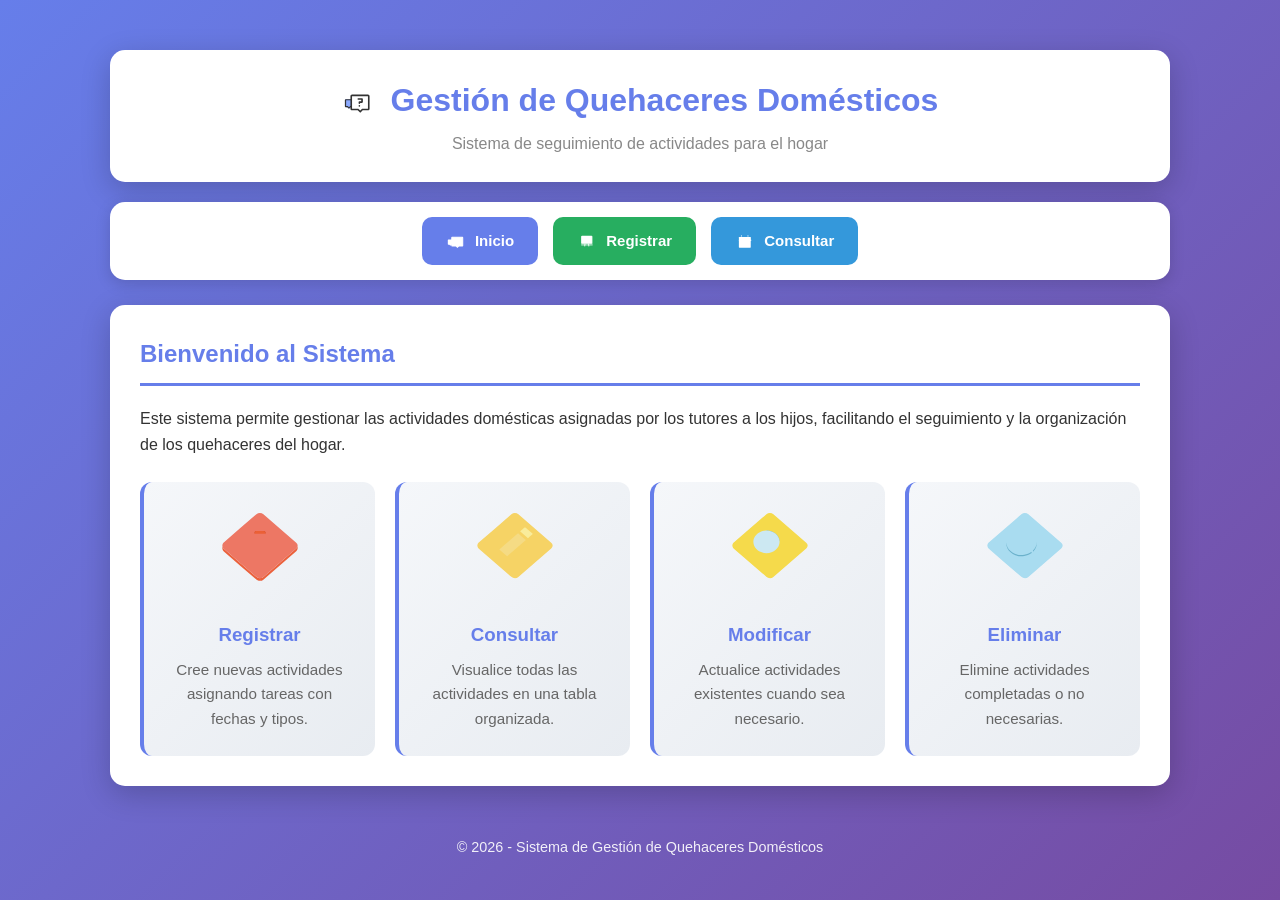
<file: public_html/index.html>
<!DOCTYPE html>
<html lang="es">
<head>
    <meta charset="UTF-8">
    <meta name="viewport" content="width=device-width, initial-scale=1.0">
    <title>Inicio - Gestión de Quehaceres Domésticos</title>
    <link rel="stylesheet" href="css/estilos.css">
</head>
<body>
    <div class="container">
        <header>
            <h1>
                <svg width="32" height="32" viewBox="0 0 1024 1024" style="vertical-align:middle;margin-right:8px;" xmlns="http://www.w3.org/2000/svg">
                    <path d="M118.9 388.7h328.6c14.3 0 25.9 11.6 25.9 25.9v208.7c0 14.3-11.6 25.9-25.9 25.9H275.6l-52.1 50.1-54.1-50.1h-50.5c-14.3 0-25.9-11.6-25.9-25.9V414.6c0-14.3 11.6-25.9 25.9-25.9z" fill="#8CAAFF"/>
                    <path d="M223.5 699.2l-54.1-50.1h-50.5c-14.3 0-25.9-11.6-25.9-25.9V414.6c0-14.3 11.6-25.9 25.9-25.9h328.7c14.3 0 25.9 11.6 25.9 25.9v208.7c0 14.3-11.6 25.9-25.9 25.9H275.7l-52.2 50z m-91.7-88.9h52.8l38.4 35.5 37-35.5h174.6V427.5H131.8v182.8z" fill="#333333"/>
                    <path d="M321.6 267.9h508.9c14.3 0 25.9 11.6 25.9 25.9v399c0 14.3-11.6 25.9-25.9 25.9h-177L584 785.5l-72.2-66.8H321.5c-14.3 0-25.9-11.6-25.9-25.9v-399c0.1-14.3 11.7-25.9 26-25.9z" fill="#FFFFFF"/>
                    <path d="M584.4 821.1l-82.6-76.5H321.6c-28.5 0-51.8-23.2-51.8-51.8v-399c0-28.5 23.2-51.8 51.8-51.8h508.9c28.5 0 51.8 23.2 51.8 51.8v399c0 28.5-23.2 51.8-51.8 51.8H663.9l-79.5 76.5zM321.6 293.8v399H522l61.7 57.1 59.4-57.1h187.4v-399H321.6z" fill="#333333"/>
                    <path d="M642.2 509.5H582l-0.2 10.9c-0.3 14.1-11.8 25.4-25.9 25.4h-0.1c-13.8 0-25-11.2-25-25v-0.5l0.7-37.1c0.3-13.8 11.3-24.9 24.9-25.4 0.8-0.1 1.6-0.1 2.4-0.1h57.3v-47.4H520c-14.3 0-25.9-11.6-25.9-25.9s11.6-25.9 25.9-25.9H642c14.3 0 25.9 11.6 25.9 25.9v99.2c0 14.2-11.5 25.7-25.7 25.9z m-112.3 96.1V603c0-14.3 11.6-25.9 25.9-25.9s25.9 11.6 25.9 25.9v2.6c0 14.3-11.6 25.9-25.9 25.9s-25.9-11.6-25.9-25.9z" fill="#333333"/>
                </svg>
                Gestión de Quehaceres Domésticos
            </h1>
            <p>Sistema de seguimiento de actividades para el hogar</p>
        </header>

        <nav class="navbar">
            <a href="index.html" class="nav-home">
                <svg width="20" height="20" viewBox="0 0 1024 1024" style="vertical-align:middle;margin-right:5px;" xmlns="http://www.w3.org/2000/svg">
                    <path d="M118.9 388.7h328.6c14.3 0 25.9 11.6 25.9 25.9v208.7c0 14.3-11.6 25.9-25.9 25.9H275.6l-52.1 50.1-54.1-50.1h-50.5c-14.3 0-25.9-11.6-25.9-25.9V414.6c0-14.3 11.6-25.9 25.9-25.9z" fill="#FFFFFF"/>
                    <path d="M321.6 267.9h508.9c14.3 0 25.9 11.6 25.9 25.9v399c0 14.3-11.6 25.9-25.9 25.9h-177L584 785.5l-72.2-66.8H321.5c-14.3 0-25.9-11.6-25.9-25.9v-399c0.1-14.3 11.7-25.9 26-25.9z" fill="#FFFFFF"/>
                    <path d="M584.4 821.1l-82.6-76.5H321.6c-28.5 0-51.8-23.2-51.8-51.8v-399c0-28.5 23.2-51.8 51.8-51.8h508.9c28.5 0 51.8 23.2 51.8 51.8v399c0 28.5-23.2 51.8-51.8 51.8H663.9l-79.5 76.5zM321.6 293.8v399H522l61.7 57.1 59.4-57.1h187.4v-399H321.6z" fill="#FFFFFF"/>
                </svg>
                Inicio
            </a>
            <a href="registrar.html" class="nav-registrar">
                <svg width="20" height="20" viewBox="0 0 1024 1024" style="vertical-align:middle;margin-right:5px;" xmlns="http://www.w3.org/2000/svg">
                    <path d="M259.6 210.5h483.8c12.1 0 22 9.8 22 22v318.9c0 12.1-9.8 22-22 22H259.6c-12.1 0-22-9.8-22-22v-319c0-12.1 9.9-21.9 22-21.9z" fill="#FFFFFF"/>
                    <path d="M787.4 595.3H215.6V232.4c0-24.3 19.7-44 44-44h483.8c24.3 0 44 19.7 44 44v362.9zM259.6 232.4v318.9h483.8V232.4H259.6z" fill="#FFFFFF"/>
                    <path d="M569.943 598.468l43.67-5.364 17.42 141.828-43.67 5.364zM372.01 735.071l17.42-141.828 43.67 5.364-17.42 141.828z" fill="#FFFFFF"/>
                    <path d="M215.6 639.3h582.8v44H215.6z" fill="#FFFFFF"/>
                    <path d="M351.1 276.4h300.8c26.3 0 47.5 21.3 47.5 47.5v146.8c0 26.3-21.3 47.5-47.5 47.5H351.1c-26.3 0-47.5-21.3-47.5-47.5V324c0-26.3 21.3-47.6 47.5-47.6z" fill="#FFFFFF"/>
                    <path d="M655.5 518.3H347.6c-24.3 0-44-19.7-44-44V320.4c0-24.3 19.7-44 44-44h307.9c24.3 0 44 19.7 44 44v153.9c0 24.3-19.8 44-44 44zM347.6 320.4v153.9h307.9V320.4H347.6z" fill="#FFFFFF"/>
                </svg>
                Registrar
            </a>
            <a href="consultar.html" class="nav-consultar">
                <svg width="20" height="20" viewBox="0 0 1024 1024" style="vertical-align:middle;margin-right:5px;" xmlns="http://www.w3.org/2000/svg">
                    <path d="M224.3 251.4h556.2c14.3 0 25.9 11.6 25.9 25.9v501.8c0 14.3-11.6 25.9-25.9 25.9H224.3c-14.3 0-25.9-11.6-25.9-25.9V277.3c0-14.3 11.6-25.9 25.9-25.9z" fill="#FFFFFF"/>
                    <path d="M224.3 277h568.5v152.1H224.3z" fill="#FFFFFF"/>
                    <path d="M198.4 399.5h633.8v51.8H198.4z" fill="#FFFFFF"/>
                    <path d="M495.6 638.8l101-101c11.8-11.8 30.9-11.8 42.7 0l0.1 0.1c11.8 11.8 11.8 30.9 0 42.7L518.7 701.2c-6.3 6.3-14.8 9.3-23.1 8.8-8.3 0.5-16.7-2.5-23.1-8.8l-76-76c-11.8-11.8-11.8-30.9 0-42.7l0.1-0.1c11.8-11.8 30.9-11.8 42.7 0l56.3 56.4z" fill="#FFFFFF"/>
                    <path d="M327.7 166.8c14.3 0 25.9 11.6 25.9 25.9v38.8h-51.7v-38.8c0-14.4 11.6-25.9 25.8-25.9zM664.1 166.8c14.3 0 25.9 11.6 25.9 25.9v38.8h-51.7v-38.8c-0.1-14.4 11.5-25.9 25.8-25.9z" fill="#FFFFFF"/>
                </svg>
                Consultar
            </a>
        </nav>

        <main>
            <h2>Bienvenido al Sistema</h2>
            <p style="margin-bottom:20px;">
                Este sistema permite gestionar las actividades domésticas asignadas por
                los tutores a los hijos, facilitando el seguimiento y la organización
                de los quehaceres del hogar.
            </p>

            <div class="cards">
                <div class="card">
                    <div class="icon">
                        <svg width="80" height="80" viewBox="0 0 1024 1024" xmlns="http://www.w3.org/2000/svg">
                            <path d="M993.763 493.538v35c0 13.331-6.04 26.664-18.135 37.137-140.149 121.422-280.35 242.795-420.49 364.219-11.813 10.237-25.813 15.501-42.454 15.501v-35c16.644 0 30.641-5.264 42.454-15.501C695.28 773.47 835.474 652.092 975.628 530.677c12.095-10.475 18.135-23.803 18.135-37.139z" fill="#EB613C"/>
                            <path d="M30.239 528.367v-3.5-1.75-3.5-3.5-1.75-3.5-3.5-1.75-3.5-3.5-1.75-3.5c0 14.707 6.701 29.313 19.037 40.019 138.449 120.064 277.049 239.996 415.562 360.02 13.002 11.26 28.74 16.466 47.853 16.994v35c-19.108-0.528-34.851-5.734-47.853-16.994C326.325 808.382 187.725 688.45 49.276 568.386c-12.337-10.705-19.037-25.312-19.037-40.019z" fill="#EB613C"/>
                            <path d="M510.786 76.601c16.263 0 32.546 5.362 44.946 16.097 139.949 121.188 279.9 242.376 419.818 363.586 24.241 20.995 24.295 53.413 0.079 74.396C835.48 652.101 695.28 773.478 555.141 894.898c-11.814 10.238-25.813 15.502-42.451 15.502-19.109-0.528-34.853-5.734-47.854-16.994C326.324 773.382 187.724 653.45 49.275 533.386c-19.581-16.987-24.96-43.81-11.895-65.251 3.919-6.438 8.669-11.829 14.465-16.849C189.954 331.734 328.024 212.152 466.107 92.567c12.296-10.64 28.478-15.966 44.679-15.966z" fill="#ED7764"/>
                            <path d="M582.413 335.149v16.8c0-1.498-0.016-2.986-0.062-4.473-0.434-13.969-10.353-22.802-26.469-22.907-7.067-0.048-14.138-0.082-21.205-0.103a6666.65 6666.65 0 0 0-19.492-0.029H514.224c-7.358 0-14.716 0.011-22.075 0.031-8.023 0.022-16.042 0.054-24.064 0.092-12.086 0.053-21.994 5.359-24.625 14.211v-16.8c2.63-8.852 12.54-14.158 24.625-14.211 8.021-0.039 16.041-0.072 24.064-0.092 7.357-0.02 14.716-0.031 22.075-0.031H515.185c6.497 0 12.993 0.009 19.492 0.029 7.068 0.022 14.14 0.055 21.205 0.103 16.118 0.105 26.037 8.938 26.469 22.907 0.045 1.486 0.062 2.974 0.062 4.473z" fill="#BF3F1F"/>
                            <path d="M514.756 307.638h0.432c6.498 0 12.992 0.009 19.491 0.029 7.068 0.021 14.14 0.055 21.205 0.103 16.118 0.105 26.038 8.938 26.472 22.907 0.043 1.486 0.059 2.973 0.059 4.471 0 2.496-0.038 5.021-0.038 7.619H440.944c0.786-7.133 0.554-14.212 2.52-20.794 2.63-8.852 12.54-14.159 24.625-14.211 8.021-0.039 16.041-0.07 24.064-0.093 7.357-0.019 14.718-0.03 22.078-0.03l0.525-0.001z" fill="#EB6036"/>
                        </svg>
                    </div>
                    <h3>Registrar</h3>
                    <p>Cree nuevas actividades asignando tareas con fechas y tipos.</p>
                </div>

                <div class="card">
                    <div class="icon">
                        <svg width="80" height="80" viewBox="0 0 1024 1024" xmlns="http://www.w3.org/2000/svg">
                            <path d="M510.786 76.601c16.263 0 32.546 5.362 44.946 16.097 139.949 121.188 279.9 242.376 419.819 363.586 24.241 20.995 24.295 53.413 0.078 74.397-140.15 121.418-280.351 242.795-420.488 364.217-11.816 10.239-25.813 15.502-42.454 15.502-19.109-0.528-34.85-5.734-47.853-16.994-138.51-120.024-277.11-239.956-415.559-360.02-19.581-16.988-24.96-43.81-11.895-65.251 3.919-6.438 8.669-11.829 14.465-16.849C189.954 331.734 328.024 212.152 466.107 92.567c12.296-10.64 28.478-15.966 44.679-15.966z" fill="#F6D365"/>
                            <path d="M640.106 260.998c3.014 0.094 5.763 1.523 9.058 4.311a28382.534 28382.534 0 0 1 82.983 71.847c3.552 3.088 5.316 5.664 5.321 8.228s-1.75 5.113-5.239 8.145c-17.996 15.659-36.052 31.271-53.941 46.78-33.928-29.383-67.64-58.581-102.204-88.521 1.559-1.029 3.465-2.012 4.987-3.324 16.422-14.159 32.777-28.378 49.181-42.56 3.451-2.981 6.291-4.61 9.071-4.868 0.262-0.026 0.523-0.038 0.783-0.038z" fill="#F9EC9B"/>
                            <path d="M551.424 335.653c33.077 28.644 66.752 57.809 100.146 86.737a5714710.178 5714710.178 0 0 1-239.627 207.508c-33.221-28.77-66.888-57.935-100.156-86.743 79.572-68.904 159.776-138.349 239.637-207.502z" fill="#F5DB84"/>
                        </svg>
                    </div>
                    <h3>Consultar</h3>
                    <p>Visualice todas las actividades en una tabla organizada.</p>
                </div>

                <div class="card">
                    <div class="icon">
                        <svg width="80" height="80" viewBox="0 0 1024 1024" xmlns="http://www.w3.org/2000/svg">
                            <path d="M510.786 76.601c16.263 0 32.546 5.362 44.946 16.097 139.949 121.188 279.9 242.376 419.818 363.586 24.241 20.995 24.295 53.413 0.079 74.396C835.48 652.101 695.28 773.478 555.141 894.898c-11.813 10.237-25.813 15.502-42.45 15.502-19.109-0.528-34.854-5.734-47.854-16.994C326.324 773.382 187.724 653.45 49.275 533.386c-19.581-16.986-24.96-43.81-11.895-65.251 3.919-6.438 8.669-11.829 14.465-16.849C189.954 331.734 328.024 212.152 466.107 92.567c12.296-10.639 28.478-15.966 44.679-15.966z" fill="#F5DA4B"/>
                            <path d="M467.85 316.647h-0.294v-1.963-2.082-2.16-2.201-2.199-2.159-2.077-1.958h0.294c84.814 0.232 155.688 55.866 165.932 127.314V443.962c-10.244-71.449-81.118-127.084-165.932-127.315z" fill="#6BB1CB"/>
                            <path d="M466.795 299.846c92.906 0.252 168.408 65.478 168.254 145.399-0.16 80.658-74.803 145.268-167.892 145.801-92.91-0.25-167.713-65.252-168.245-145.486-0.001-0.312-0.003-0.624-0.001-0.934 0.069-79.419 75.461-144.537 167.884-144.78z" fill="#CCE8F2"/>
                        </svg>
                    </div>
                    <h3>Modificar</h3>
                    <p>Actualice actividades existentes cuando sea necesario.</p>
                </div>

                <div class="card">
                    <div class="icon">
                        <svg width="80" height="80" viewBox="0 0 1024 1024" xmlns="http://www.w3.org/2000/svg">
                            <path d="M510.786 76.601c16.263 0 32.546 5.362 44.946 16.097 139.949 121.188 279.9 242.376 419.819 363.586 24.241 20.995 24.295 53.413 0.078 74.397-140.15 121.418-280.351 242.795-420.488 364.217-11.816 10.239-25.813 15.502-42.454 15.502-19.109-0.528-34.85-5.734-47.853-16.994-138.51-120.024-277.11-239.956-415.559-360.02-19.581-16.988-24.96-43.81-11.895-65.251 3.919-6.438 8.669-11.829 14.465-16.849C189.954 331.734 328.024 212.152 466.107 92.567c12.296-10.64 28.478-15.966 44.679-15.966z" fill="#A9DCF0"/>
                            <path d="M662.609 446.838v16.8c0 37.428-14.229 72.037-42.466 103.659-1.725 1.937-3.479 3.866-6.019 6.686v-16.801c2.537-2.82 4.293-4.749 6.019-6.686 28.237-31.621 42.466-66.23 42.466-103.658z" fill="#6BB1CB"/>
                            <path d="M595.939 572.897v16.801c-2.188 1.465-3.728 2.442-5.2 3.491-25.515 18.183-54.553 30.178-86.951 35.293-13.077 2.064-25.946 3.106-38.568 3.106-38.75 0-75.252-9.814-108.88-30.028-42.892-25.776-69.976-61.132-80.874-105.495-1.612-6.547-2.176-13.288-3.256-19.929-0.181-1.126-0.533-2.226-0.805-3.344v-16.8c0.272 1.118 0.625 2.217 0.805 3.344 1.08 6.644 1.645 13.384 3.256 19.93 10.898 44.363 37.982 79.718 80.874 105.495 33.627 20.214 70.13 30.027 108.88 30.027 12.624 0 25.491-1.041 38.568-3.105 32.4-5.115 61.437-17.11 86.951-35.293 1.473-1.049 3.016-2.027 5.2-3.493z" fill="#6BB1CB"/>
                        </svg>
                    </div>
                    <h3>Eliminar</h3>
                    <p>Elimine actividades completadas o no necesarias.</p>
                </div>
            </div>
        </main>

        <footer>
            <p>&copy; 2026 - Sistema de Gestión de Quehaceres Domésticos</p>
        </footer>
    </div>
</body>
</html>
</file>
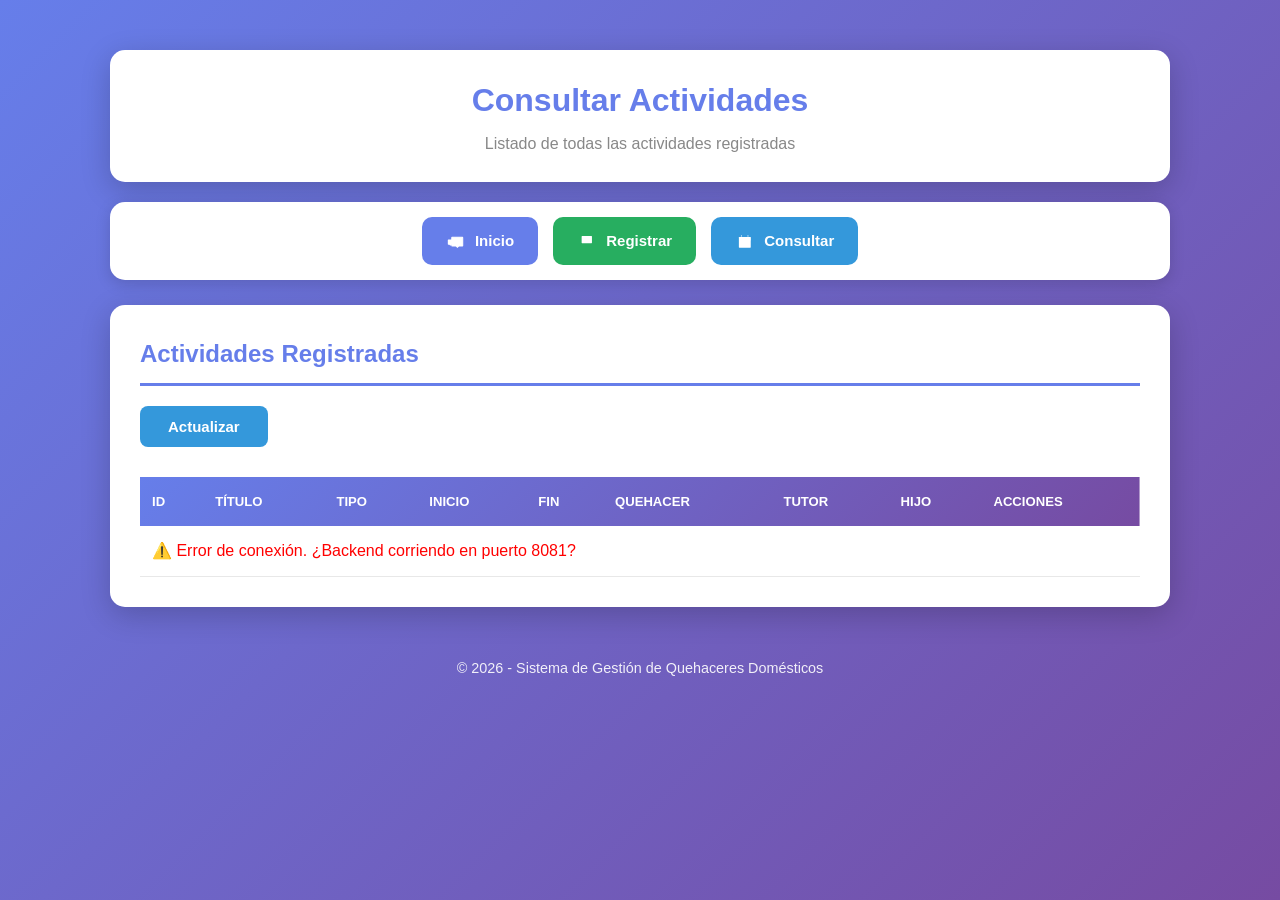
<file: public_html/consultar.html>
<!DOCTYPE html>
<html lang="es">
<head>
    <meta charset="UTF-8">
    <meta name="viewport" content="width=device-width, initial-scale=1.0">
    <title>Consultar Actividades</title>
    <link rel="stylesheet" href="css/estilos.css">
</head>
<body onload="cargarActividades()">
    <div class="container">
        <header>
            <h1>Consultar Actividades</h1>
            <p>Listado de todas las actividades registradas</p>
        </header>

        <nav class="navbar">
            <a href="index.html" class="nav-home">
                <svg width="20" height="20" viewBox="0 0 1024 1024" style="vertical-align:middle;margin-right:5px;" xmlns="http://www.w3.org/2000/svg">
                    <path d="M118.9 388.7h328.6c14.3 0 25.9 11.6 25.9 25.9v208.7c0 14.3-11.6 25.9-25.9 25.9H275.6l-52.1 50.1-54.1-50.1h-50.5c-14.3 0-25.9-11.6-25.9-25.9V414.6c0-14.3 11.6-25.9 25.9-25.9z" fill="#FFFFFF"/><path d="M321.6 267.9h508.9c14.3 0 25.9 11.6 25.9 25.9v399c0 14.3-11.6 25.9-25.9 25.9h-177L584 785.5l-72.2-66.8H321.5c-14.3 0-25.9-11.6-25.9-25.9v-399c0.1-14.3 11.7-25.9 26-25.9z" fill="#FFFFFF"/><path d="M584.4 821.1l-82.6-76.5H321.6c-28.5 0-51.8-23.2-51.8-51.8v-399c0-28.5 23.2-51.8 51.8-51.8h508.9c28.5 0 51.8 23.2 51.8 51.8v399c0 28.5-23.2 51.8-51.8 51.8H663.9l-79.5 76.5zM321.6 293.8v399H522l61.7 57.1 59.4-57.1h187.4v-399H321.6z" fill="#FFFFFF"/>
                </svg>
                Inicio
            </a>
            <a href="registrar.html" class="nav-registrar">
                <svg width="20" height="20" viewBox="0 0 1024 1024" style="vertical-align:middle;margin-right:5px;" xmlns="http://www.w3.org/2000/svg">
                    <path d="M259.6 210.5h483.8c12.1 0 22 9.8 22 22v318.9c0 12.1-9.8 22-22 22H259.6c-12.1 0-22-9.8-22-22v-319c0-12.1 9.9-21.9 22-21.9z" fill="#FFFFFF"/><path d="M351.1 276.4h300.8c26.3 0 47.5 21.3 47.5 47.5v146.8c0 26.3-21.3 47.5-47.5 47.5H351.1c-26.3 0-47.5-21.3-47.5-47.5V324c0-26.3 21.3-47.6 47.5-47.6z" fill="#FFFFFF"/>
                </svg>
                Registrar
            </a>
            <a href="consultar.html" class="nav-consultar">
                <svg width="20" height="20" viewBox="0 0 1024 1024" style="vertical-align:middle;margin-right:5px;" xmlns="http://www.w3.org/2000/svg">
                    <path d="M224.3 251.4h556.2c14.3 0 25.9 11.6 25.9 25.9v501.8c0 14.3-11.6 25.9-25.9 25.9H224.3c-14.3 0-25.9-11.6-25.9-25.9V277.3c0-14.3 11.6-25.9 25.9-25.9z" fill="#FFFFFF"/><path d="M224.3 277h568.5v152.1H224.3z" fill="#FFFFFF"/><path d="M495.6 638.8l101-101c11.8-11.8 30.9-11.8 42.7 0l0.1 0.1c11.8 11.8 11.8 30.9 0 42.7L518.7 701.2c-6.3 6.3-14.8 9.3-23.1 8.8-8.3 0.5-16.7-2.5-23.1-8.8l-76-76c-11.8-11.8-11.8-30.9 0-42.7l0.1-0.1c11.8-11.8 30.9-11.8 42.7 0l56.3 56.4z" fill="#FFFFFF"/><path d="M327.7 166.8c14.3 0 25.9 11.6 25.9 25.9v38.8h-51.7v-38.8c0-14.4 11.6-25.9 25.8-25.9zM664.1 166.8c14.3 0 25.9 11.6 25.9 25.9v38.8h-51.7v-38.8c-0.1-14.4 11.5-25.9 25.8-25.9z" fill="#FFFFFF"/>
                </svg>
                Consultar
            </a>
        </nav>

        <main>
            <h2>Actividades Registradas</h2>
            <button onclick="cargarActividades()" class="btn btn-info" style="margin-bottom:15px;">Actualizar</button>
            <div id="mensaje-vacio" class="mensaje mensaje-info" style="display:none;">No hay actividades. ¡Crea una!</div>
            <div class="table-container">
                <table>
                    <thead>
                        <tr>
                            <th>ID</th><th>Título</th><th>Tipo</th>
                            <th>Inicio</th><th>Fin</th>
                            <th>Quehacer</th><th>Tutor</th><th>Hijo</th><th>Acciones</th>
                        </tr>
                    </thead>
                    <tbody id="tabla-body">
                        <tr><td colspan="9" style="text-align:center;">Cargando...</td></tr>
                    </tbody>
                </table>
            </div>
        </main>
        <footer><p>&copy; 2026 - Sistema de Gestión de Quehaceres Domésticos</p></footer>
    </div>
    <script src="js/app.js"></script>
</body>
</html>
</file>
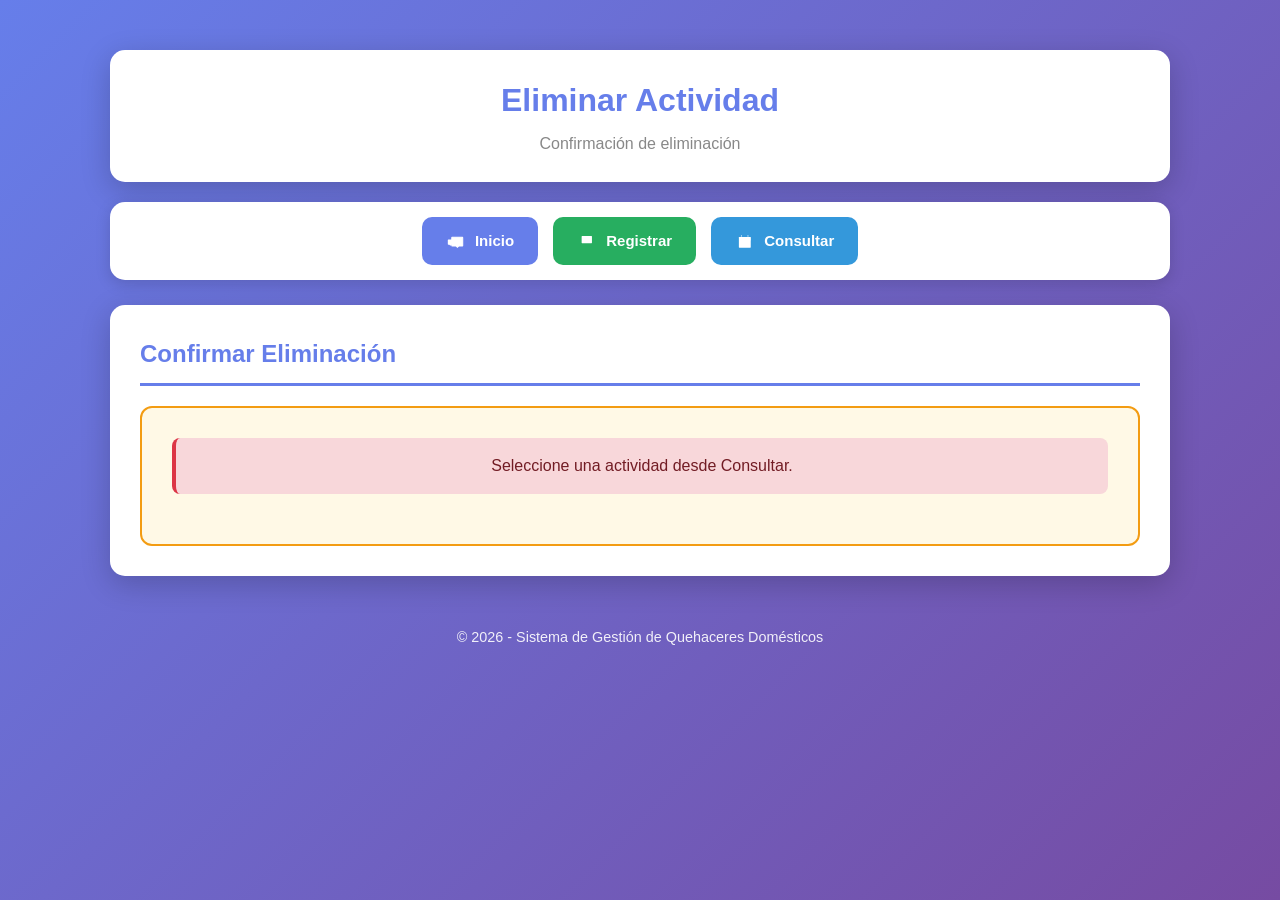
<file: public_html/eliminar.html>
<!DOCTYPE html>
<html lang="es">
<head>
    <meta charset="UTF-8">
    <meta name="viewport" content="width=device-width, initial-scale=1.0">
    <title>Eliminar Actividad</title>
    <link rel="stylesheet" href="css/estilos.css">
</head>
<body onload="cargarDatosEliminacion()">
    <div class="container">
        <header>
            <h1>Eliminar Actividad</h1>
            <p>Confirmación de eliminación</p>
        </header>

        <nav class="navbar">
            <a href="index.html" class="nav-home">
                <svg width="20" height="20" viewBox="0 0 1024 1024" style="vertical-align:middle;margin-right:5px;" xmlns="http://www.w3.org/2000/svg">
                    <path d="M118.9 388.7h328.6c14.3 0 25.9 11.6 25.9 25.9v208.7c0 14.3-11.6 25.9-25.9 25.9H275.6l-52.1 50.1-54.1-50.1h-50.5c-14.3 0-25.9-11.6-25.9-25.9V414.6c0-14.3 11.6-25.9 25.9-25.9z" fill="#FFFFFF"/><path d="M321.6 267.9h508.9c14.3 0 25.9 11.6 25.9 25.9v399c0 14.3-11.6 25.9-25.9 25.9h-177L584 785.5l-72.2-66.8H321.5c-14.3 0-25.9-11.6-25.9-25.9v-399c0.1-14.3 11.7-25.9 26-25.9z" fill="#FFFFFF"/><path d="M584.4 821.1l-82.6-76.5H321.6c-28.5 0-51.8-23.2-51.8-51.8v-399c0-28.5 23.2-51.8 51.8-51.8h508.9c28.5 0 51.8 23.2 51.8 51.8v399c0 28.5-23.2 51.8-51.8 51.8H663.9l-79.5 76.5zM321.6 293.8v399H522l61.7 57.1 59.4-57.1h187.4v-399H321.6z" fill="#FFFFFF"/>
                </svg>
                Inicio
            </a>
            <a href="registrar.html" class="nav-registrar">
                <svg width="20" height="20" viewBox="0 0 1024 1024" style="vertical-align:middle;margin-right:5px;" xmlns="http://www.w3.org/2000/svg">
                    <path d="M259.6 210.5h483.8c12.1 0 22 9.8 22 22v318.9c0 12.1-9.8 22-22 22H259.6c-12.1 0-22-9.8-22-22v-319c0-12.1 9.9-21.9 22-21.9z" fill="#FFFFFF"/><path d="M351.1 276.4h300.8c26.3 0 47.5 21.3 47.5 47.5v146.8c0 26.3-21.3 47.5-47.5 47.5H351.1c-26.3 0-47.5-21.3-47.5-47.5V324c0-26.3 21.3-47.6 47.5-47.6z" fill="#FFFFFF"/>
                </svg>
                Registrar
            </a>
            <a href="consultar.html" class="nav-consultar">
                <svg width="20" height="20" viewBox="0 0 1024 1024" style="vertical-align:middle;margin-right:5px;" xmlns="http://www.w3.org/2000/svg">
                    <path d="M224.3 251.4h556.2c14.3 0 25.9 11.6 25.9 25.9v501.8c0 14.3-11.6 25.9-25.9 25.9H224.3c-14.3 0-25.9-11.6-25.9-25.9V277.3c0-14.3 11.6-25.9 25.9-25.9z" fill="#FFFFFF"/><path d="M224.3 277h568.5v152.1H224.3z" fill="#FFFFFF"/><path d="M495.6 638.8l101-101c11.8-11.8 30.9-11.8 42.7 0l0.1 0.1c11.8 11.8 11.8 30.9 0 42.7L518.7 701.2c-6.3 6.3-14.8 9.3-23.1 8.8-8.3 0.5-16.7-2.5-23.1-8.8l-76-76c-11.8-11.8-11.8-30.9 0-42.7l0.1-0.1c11.8-11.8 30.9-11.8 42.7 0l56.3 56.4z" fill="#FFFFFF"/><path d="M327.7 166.8c14.3 0 25.9 11.6 25.9 25.9v38.8h-51.7v-38.8c0-14.4 11.6-25.9 25.8-25.9zM664.1 166.8c14.3 0 25.9 11.6 25.9 25.9v38.8h-51.7v-38.8c-0.1-14.4 11.5-25.9 25.8-25.9z" fill="#FFFFFF"/>
                </svg>
                Consultar
            </a>
        </nav>

        <main>
            <h2>Confirmar Eliminación</h2>
            <div id="confirm-box" class="confirm-box">
                <h3>¿Está seguro de eliminar esta actividad?</h3>
                <p><strong>ID:</strong> <span id="actividad-id">-</span></p>
                <p><strong>Título:</strong> <span id="actividad-titulo">-</span></p>
                <p style="color:#e74c3c;margin-top:10px;">Esta acción no se puede deshacer.</p>
                <div class="btn-group" style="justify-content:center;margin-top:20px;">
                    <button onclick="eliminarActividad()" class="btn btn-danger">Sí, Eliminar</button>
                    <a href="consultar.html" class="btn btn-secondary">Cancelar</a>
                </div>
            </div>
        </main>
        <footer><p>&copy; 2026 - Sistema de Gestión de Quehaceres Domésticos</p></footer>
    </div>
    <script src="js/app.js"></script>
</body>
</html>
</file>
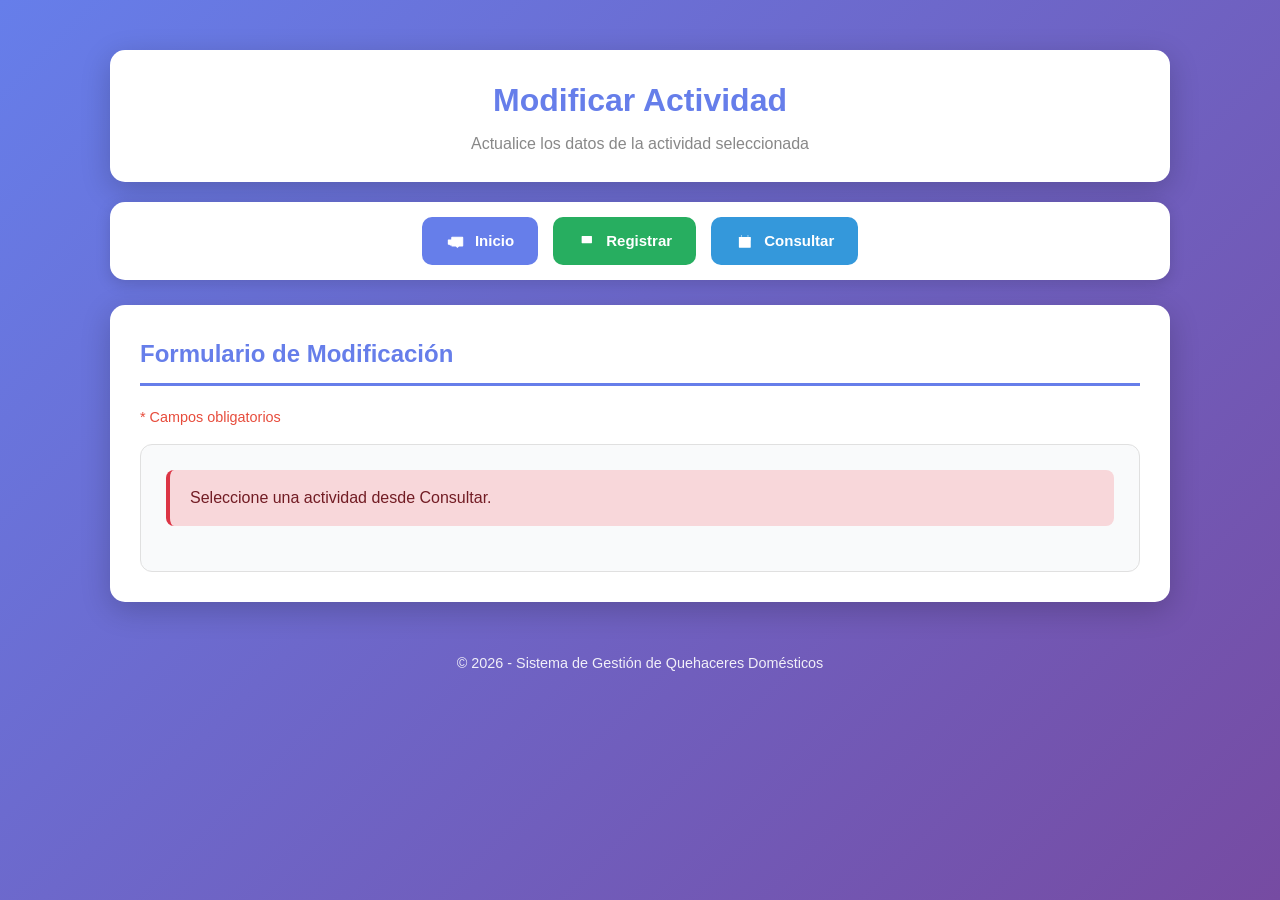
<file: public_html/modificar.html>
<!DOCTYPE html>
<html lang="es">
<head>
    <meta charset="UTF-8">
    <meta name="viewport" content="width=device-width, initial-scale=1.0">
    <title>Modificar Actividad</title>
    <link rel="stylesheet" href="css/estilos.css">
</head>
<body onload="cargarDatosModificacion()">
    <div class="container">
        <header>
            <h1>Modificar Actividad</h1>
            <p>Actualice los datos de la actividad seleccionada</p>
        </header>

        <nav class="navbar">
            <a href="index.html" class="nav-home">
                <svg width="20" height="20" viewBox="0 0 1024 1024" style="vertical-align:middle;margin-right:5px;" xmlns="http://www.w3.org/2000/svg">
                    <path d="M118.9 388.7h328.6c14.3 0 25.9 11.6 25.9 25.9v208.7c0 14.3-11.6 25.9-25.9 25.9H275.6l-52.1 50.1-54.1-50.1h-50.5c-14.3 0-25.9-11.6-25.9-25.9V414.6c0-14.3 11.6-25.9 25.9-25.9z" fill="#FFFFFF"/><path d="M321.6 267.9h508.9c14.3 0 25.9 11.6 25.9 25.9v399c0 14.3-11.6 25.9-25.9 25.9h-177L584 785.5l-72.2-66.8H321.5c-14.3 0-25.9-11.6-25.9-25.9v-399c0.1-14.3 11.7-25.9 26-25.9z" fill="#FFFFFF"/><path d="M584.4 821.1l-82.6-76.5H321.6c-28.5 0-51.8-23.2-51.8-51.8v-399c0-28.5 23.2-51.8 51.8-51.8h508.9c28.5 0 51.8 23.2 51.8 51.8v399c0 28.5-23.2 51.8-51.8 51.8H663.9l-79.5 76.5zM321.6 293.8v399H522l61.7 57.1 59.4-57.1h187.4v-399H321.6z" fill="#FFFFFF"/>
                </svg>
                Inicio
            </a>
            <a href="registrar.html" class="nav-registrar">
                <svg width="20" height="20" viewBox="0 0 1024 1024" style="vertical-align:middle;margin-right:5px;" xmlns="http://www.w3.org/2000/svg">
                    <path d="M259.6 210.5h483.8c12.1 0 22 9.8 22 22v318.9c0 12.1-9.8 22-22 22H259.6c-12.1 0-22-9.8-22-22v-319c0-12.1 9.9-21.9 22-21.9z" fill="#FFFFFF"/><path d="M351.1 276.4h300.8c26.3 0 47.5 21.3 47.5 47.5v146.8c0 26.3-21.3 47.5-47.5 47.5H351.1c-26.3 0-47.5-21.3-47.5-47.5V324c0-26.3 21.3-47.6 47.5-47.6z" fill="#FFFFFF"/>
                </svg>
                Registrar
            </a>
            <a href="consultar.html" class="nav-consultar">
                <svg width="20" height="20" viewBox="0 0 1024 1024" style="vertical-align:middle;margin-right:5px;" xmlns="http://www.w3.org/2000/svg">
                    <path d="M224.3 251.4h556.2c14.3 0 25.9 11.6 25.9 25.9v501.8c0 14.3-11.6 25.9-25.9 25.9H224.3c-14.3 0-25.9-11.6-25.9-25.9V277.3c0-14.3 11.6-25.9 25.9-25.9z" fill="#FFFFFF"/><path d="M224.3 277h568.5v152.1H224.3z" fill="#FFFFFF"/><path d="M495.6 638.8l101-101c11.8-11.8 30.9-11.8 42.7 0l0.1 0.1c11.8 11.8 11.8 30.9 0 42.7L518.7 701.2c-6.3 6.3-14.8 9.3-23.1 8.8-8.3 0.5-16.7-2.5-23.1-8.8l-76-76c-11.8-11.8-11.8-30.9 0-42.7l0.1-0.1c11.8-11.8 30.9-11.8 42.7 0l56.3 56.4z" fill="#FFFFFF"/><path d="M327.7 166.8c14.3 0 25.9 11.6 25.9 25.9v38.8h-51.7v-38.8c0-14.4 11.6-25.9 25.8-25.9zM664.1 166.8c14.3 0 25.9 11.6 25.9 25.9v38.8h-51.7v-38.8c-0.1-14.4 11.5-25.9 25.8-25.9z" fill="#FFFFFF"/>
                </svg>
                Consultar
            </a>
        </nav>

        <main>
            <h2>Formulario de Modificación</h2>
            <p style="color:#e74c3c; margin-bottom:15px; font-size:0.9em;">* Campos obligatorios</p>
            <div id="mensaje" class="mensaje" style="display:none;"></div>
            <div class="form-card">
                <form id="form-modificar" onsubmit="modificarActividad(event)">
                    <input type="hidden" id="id">
                    <div class="form-group">
                        <label for="titulo">Título <span style="color:#e74c3c;">*</span></label>
                        <input type="text" id="titulo" required maxlength="100">
                    </div>
                    <div class="form-group">
                        <label for="descripcion">Descripción <span style="color:#e74c3c;">*</span></label>
                        <textarea id="descripcion" rows="3" required maxlength="500"></textarea>
                    </div>
                    <div class="form-row">
                        <div class="form-group">
                            <label for="fechaInicio">Fecha de Inicio <span style="color:#e74c3c;">*</span></label>
                            <input type="date" id="fechaInicio" required>
                        </div>
                        <div class="form-group">
                            <label for="fechaTerminacion">Fecha de Terminación <span style="color:#e74c3c;">*</span></label>
                            <input type="date" id="fechaTerminacion" required>
                        </div>
                    </div>
                    <div class="form-group">
                        <label for="tipoActividad">Tipo de Actividad <span style="color:#e74c3c;">*</span></label>
                        <select id="tipoActividad" required>
                            <option value="Fisica">Física</option>
                            <option value="Acompanamiento">Acompañamiento</option>
                            <option value="Supervision">Supervisión</option>
                            <option value="Creativa">Creativa</option>
                        </select>
                    </div>
                    <div class="form-row">
                        <div class="form-group">
                            <label for="idQuehacer"># Quehacer <span style="color:#e74c3c;">*</span></label>
                            <input type="number" id="idQuehacer" required min="1">
                        </div>
                        <div class="form-group">
                            <label for="idTutor"># Tutor <span style="color:#e74c3c;">*</span></label>
                            <input type="number" id="idTutor" required min="1">
                        </div>
                        <div class="form-group">
                            <label for="idHijo"># Hijo <span style="color:#e74c3c;">*</span></label>
                            <input type="number" id="idHijo" required min="1">
                        </div>
                    </div>
                    <div class="btn-group">
                        <button type="submit" class="btn btn-warning">Guardar Cambios</button>
                        <a href="consultar.html" class="btn btn-secondary">Cancelar</a>
                    </div>
                </form>
            </div>
        </main>
        <footer><p>&copy; 2026 - Sistema de Gestión de Quehaceres Domésticos</p></footer>
    </div>
    <script src="js/app.js"></script>
</body>
</html>
</file>
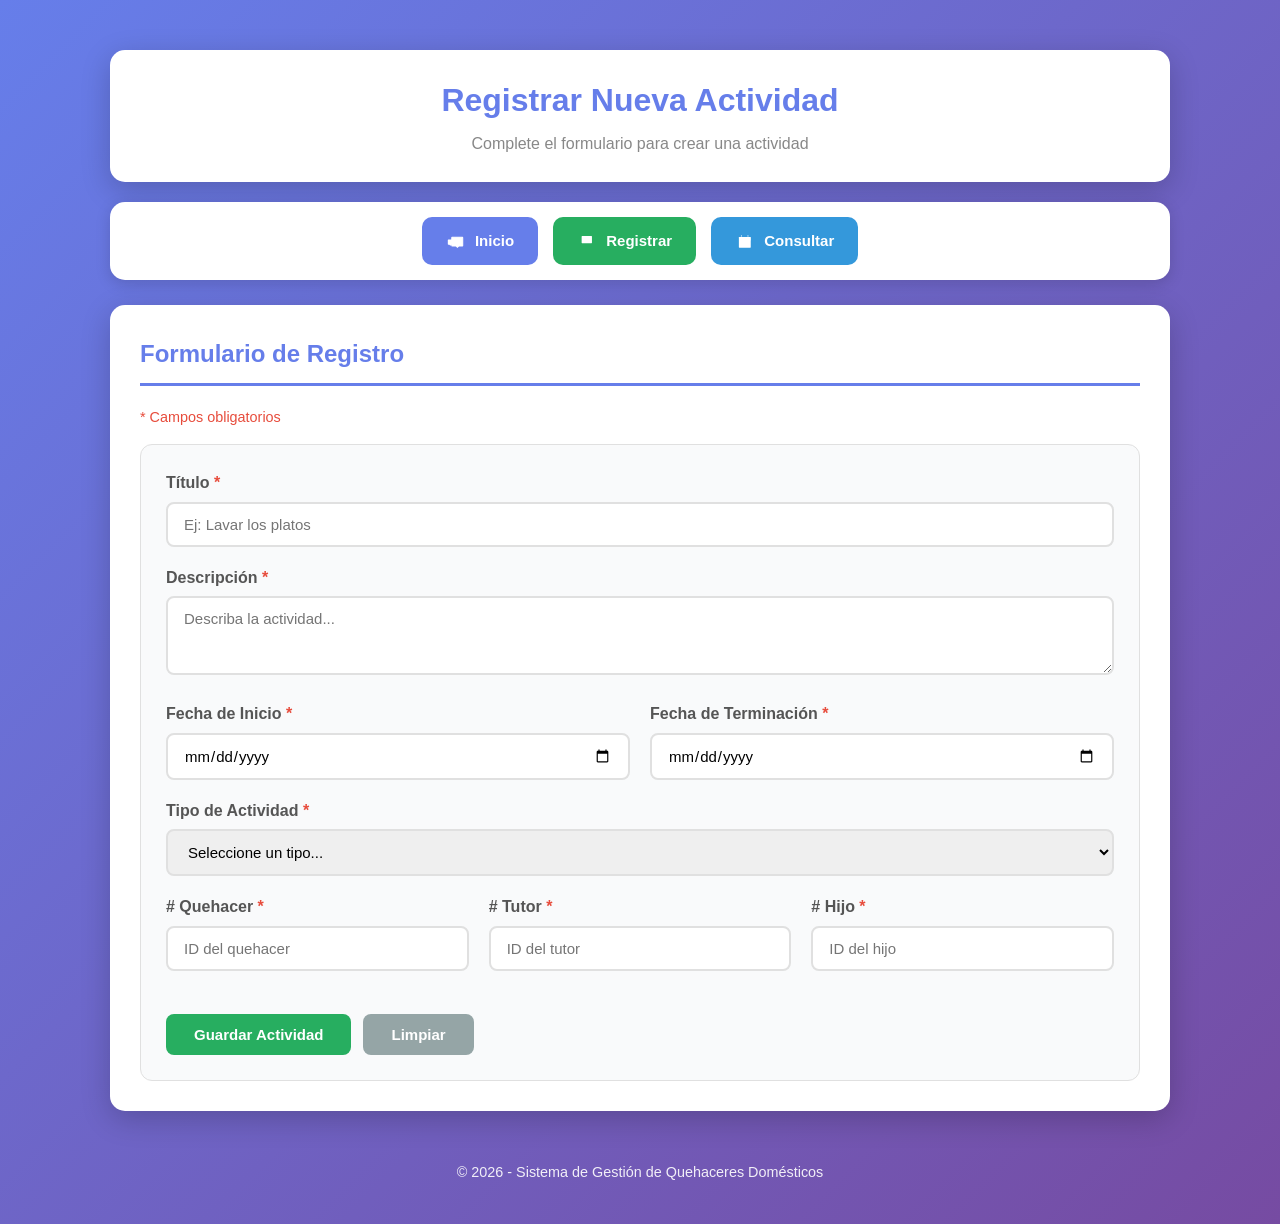
<file: public_html/registrar.html>
<!DOCTYPE html>
<html lang="es">
<head>
    <meta charset="UTF-8">
    <meta name="viewport" content="width=device-width, initial-scale=1.0">
    <title>Registrar Actividad</title>
    <link rel="stylesheet" href="css/estilos.css">
</head>
<body>
    <div class="container">
        <header>
            <h1>Registrar Nueva Actividad</h1>
            <p>Complete el formulario para crear una actividad</p>
        </header>

        <nav class="navbar">
            <a href="index.html" class="nav-home">
                <svg width="20" height="20" viewBox="0 0 1024 1024" style="vertical-align:middle;margin-right:5px;" xmlns="http://www.w3.org/2000/svg">
                    <path d="M118.9 388.7h328.6c14.3 0 25.9 11.6 25.9 25.9v208.7c0 14.3-11.6 25.9-25.9 25.9H275.6l-52.1 50.1-54.1-50.1h-50.5c-14.3 0-25.9-11.6-25.9-25.9V414.6c0-14.3 11.6-25.9 25.9-25.9z" fill="#FFFFFF"/><path d="M321.6 267.9h508.9c14.3 0 25.9 11.6 25.9 25.9v399c0 14.3-11.6 25.9-25.9 25.9h-177L584 785.5l-72.2-66.8H321.5c-14.3 0-25.9-11.6-25.9-25.9v-399c0.1-14.3 11.7-25.9 26-25.9z" fill="#FFFFFF"/><path d="M584.4 821.1l-82.6-76.5H321.6c-28.5 0-51.8-23.2-51.8-51.8v-399c0-28.5 23.2-51.8 51.8-51.8h508.9c28.5 0 51.8 23.2 51.8 51.8v399c0 28.5-23.2 51.8-51.8 51.8H663.9l-79.5 76.5zM321.6 293.8v399H522l61.7 57.1 59.4-57.1h187.4v-399H321.6z" fill="#FFFFFF"/>
                </svg>
                Inicio
            </a>
            <a href="registrar.html" class="nav-registrar">
                <svg width="20" height="20" viewBox="0 0 1024 1024" style="vertical-align:middle;margin-right:5px;" xmlns="http://www.w3.org/2000/svg">
                    <path d="M259.6 210.5h483.8c12.1 0 22 9.8 22 22v318.9c0 12.1-9.8 22-22 22H259.6c-12.1 0-22-9.8-22-22v-319c0-12.1 9.9-21.9 22-21.9z" fill="#FFFFFF"/><path d="M351.1 276.4h300.8c26.3 0 47.5 21.3 47.5 47.5v146.8c0 26.3-21.3 47.5-47.5 47.5H351.1c-26.3 0-47.5-21.3-47.5-47.5V324c0-26.3 21.3-47.6 47.5-47.6z" fill="#FFFFFF"/>
                </svg>
                Registrar
            </a>
            <a href="consultar.html" class="nav-consultar">
                <svg width="20" height="20" viewBox="0 0 1024 1024" style="vertical-align:middle;margin-right:5px;" xmlns="http://www.w3.org/2000/svg">
                    <path d="M224.3 251.4h556.2c14.3 0 25.9 11.6 25.9 25.9v501.8c0 14.3-11.6 25.9-25.9 25.9H224.3c-14.3 0-25.9-11.6-25.9-25.9V277.3c0-14.3 11.6-25.9 25.9-25.9z" fill="#FFFFFF"/><path d="M224.3 277h568.5v152.1H224.3z" fill="#FFFFFF"/><path d="M495.6 638.8l101-101c11.8-11.8 30.9-11.8 42.7 0l0.1 0.1c11.8 11.8 11.8 30.9 0 42.7L518.7 701.2c-6.3 6.3-14.8 9.3-23.1 8.8-8.3 0.5-16.7-2.5-23.1-8.8l-76-76c-11.8-11.8-11.8-30.9 0-42.7l0.1-0.1c11.8-11.8 30.9-11.8 42.7 0l56.3 56.4z" fill="#FFFFFF"/><path d="M327.7 166.8c14.3 0 25.9 11.6 25.9 25.9v38.8h-51.7v-38.8c0-14.4 11.6-25.9 25.8-25.9zM664.1 166.8c14.3 0 25.9 11.6 25.9 25.9v38.8h-51.7v-38.8c-0.1-14.4 11.5-25.9 25.8-25.9z" fill="#FFFFFF"/>
                </svg>
                Consultar
            </a>
        </nav>

        <main>
            <h2>Formulario de Registro</h2>
            <p style="color:#e74c3c; margin-bottom:15px; font-size:0.9em;">* Campos obligatorios</p>
            <div id="mensaje" class="mensaje" style="display:none;"></div>

            <div class="form-card">
                <form id="form-actividad" onsubmit="crearActividad(event)">
                    <div class="form-group">
                        <label for="titulo">Título <span style="color:#e74c3c;">*</span></label>
                        <input type="text" id="titulo" placeholder="Ej: Lavar los platos" required maxlength="100">
                    </div>
                    <div class="form-group">
                        <label for="descripcion">Descripción <span style="color:#e74c3c;">*</span></label>
                        <textarea id="descripcion" rows="3" placeholder="Describa la actividad..." required maxlength="500"></textarea>
                    </div>
                    <div class="form-row">
                        <div class="form-group">
                            <label for="fechaInicio">Fecha de Inicio <span style="color:#e74c3c;">*</span></label>
                            <input type="date" id="fechaInicio" required>
                        </div>
                        <div class="form-group">
                            <label for="fechaTerminacion">Fecha de Terminación <span style="color:#e74c3c;">*</span></label>
                            <input type="date" id="fechaTerminacion" required>
                        </div>
                    </div>
                    <div class="form-group">
                        <label for="tipoActividad">Tipo de Actividad <span style="color:#e74c3c;">*</span></label>
                        <select id="tipoActividad" required>
                            <option value="">Seleccione un tipo...</option>
                            <option value="Fisica">Física</option>
                            <option value="Acompanamiento">Acompañamiento</option>
                            <option value="Supervision">Supervisión</option>
                            <option value="Creativa">Creativa</option>
                        </select>
                    </div>
                    <div class="form-row">
                        <div class="form-group">
                            <label for="idQuehacer"># Quehacer <span style="color:#e74c3c;">*</span></label>
                            <input type="number" id="idQuehacer" placeholder="ID del quehacer" required min="1">
                        </div>
                        <div class="form-group">
                            <label for="idTutor"># Tutor <span style="color:#e74c3c;">*</span></label>
                            <input type="number" id="idTutor" placeholder="ID del tutor" required min="1">
                        </div>
                        <div class="form-group">
                            <label for="idHijo"># Hijo <span style="color:#e74c3c;">*</span></label>
                            <input type="number" id="idHijo" placeholder="ID del hijo" required min="1">
                        </div>
                    </div>
                    <div class="btn-group">
                        <button type="submit" class="btn btn-success">Guardar Actividad</button>
                        <button type="reset" class="btn btn-secondary">Limpiar</button>
                    </div>
                </form>
            </div>
        </main>
        <footer><p>&copy; 2026 - Sistema de Gestión de Quehaceres Domésticos</p></footer>
    </div>
    <script src="js/app.js"></script>
</body>
</html>
</file>
<file: public_html/css/estilos.css>
*{
    margin:0;
    padding:0;
    box-sizing:border-box
}
body{
    font-family:'Segoe UI',Tahoma,Geneva,Verdana,sans-serif;
    background:linear-gradient(135deg,#667eea 0%,#764ba2 100%);
    min-height:100vh;
    color:#333;
    line-height:1.6
}
.container{
    max-width:1100px;
    margin:0 auto;
    padding:20px
}
header{
    background:white;
    padding:25px 30px;
    margin-top:30px;
    border-radius:15px;
    box-shadow:0 8px 30px rgba(0,0,0,0.2);
    text-align:center
}
header h1{
    color:#667eea;
    font-size:2em;
    margin-bottom:5px
}
header p{
    color:#888
}
.navbar{
    background:white;
    margin-top:20px;
    padding:15px 30px;
    border-radius:15px;
    box-shadow:0 4px 15px rgba(0,0,0,0.15);
    display:flex;
    justify-content:center;
    flex-wrap:wrap;
    gap:15px
}
.navbar a{
    text-decoration:none;
    padding:12px 24px;
    border-radius:10px;
    font-weight:600;
    font-size:15px;
    transition:all 0.3s ease
}
.nav-home{
    background:#667eea;
    color:white
}
.nav-home:hover{
    background:#5a6fd6;
    transform:translateY(-3px)
}
.nav-registrar{
    background:#27ae60;
    color:white
}
.nav-registrar:hover{
    background:#219a52;
    transform:translateY(-3px)
}
.nav-consultar{
    background:#3498db;
    color:white
}
.nav-consultar:hover{
    background:#2980b9;
    transform:translateY(-3px)
}
.nav-modificar{
    background:#f39c12;
    color:white
}
.nav-modificar:hover{
    background:#e67e22;
    transform:translateY(-3px)
}
.nav-eliminar{
    background:#e74c3c;
    color:white
}
.nav-eliminar:hover{
    background:#c0392b;
    transform:translateY(-3px)
}
main{
    background:white;
    margin-top:25px;
    padding:30px;
    border-radius:15px;
    box-shadow:0 8px 30px rgba(0,0,0,0.2);
    margin-bottom:30px
}
main h2{
    color:#667eea;
    margin-bottom:20px;
    padding-bottom:10px;
    border-bottom:3px solid #667eea
}
.cards{
    display:grid;
    grid-template-columns:repeat(auto-fit,minmax(230px,1fr));
    gap:20px;
    margin-top:25px
}
.card{
    background:linear-gradient(135deg,#f5f7fa,#e8ecf1);
    padding:25px;
    border-radius:12px;
    text-align:center;
    transition:transform 0.3s ease;
    border-left:4px solid #667eea
}
.card:hover{
    transform:translateY(-5px)
}
.card .icon{
    font-size:3em;
    margin-bottom:10px
}
.card h3{
    color:#667eea;
    margin-bottom:8px
}
.card p{
    color:#666;
    font-size:0.95em
}
.form-card{
    background:#f9fafb;
    padding:25px;
    border-radius:12px;
    border:1px solid #e0e0e0
}
.form-group{
    margin-bottom:18px
}
.form-group label{
    display:block;
    font-weight:700;
    margin-bottom:6px;
    color:#555
}
.form-group input,.form-group textarea,.form-group select{
    width:100%;
    padding:12px 16px;
    border:2px solid #e0e0e0;
    border-radius:8px;
    font-size:15px;
    font-family:inherit;
    transition:border-color 0.3s ease
}
.form-group input:focus,.form-group textarea:focus,.form-group select:focus{
    outline:none;
    border-color:#667eea;
    box-shadow:0 0 0 3px rgba(102,126,234,0.15)
}
.form-row{
    display:flex;
    gap:20px;
    flex-wrap:wrap
}
.form-row .form-group{
    flex:1;
    min-width:180px
}
.btn-group{
    display:flex;
    gap:12px;
    margin-top:25px;
    flex-wrap:wrap
}
.card .icon svg {
    width: 80px;
    height: 80px;
}
.btn{
    padding:12px 28px;
    border:none;
    border-radius:8px;
    cursor:pointer;
    font-size:15px;
    font-weight:600;
    text-decoration:none;
    transition:all 0.3s ease;
    display:inline-block
}
.btn:hover{
    transform:translateY(-2px)
}
.btn-primary{
    background:#667eea;
    color:white
}
.btn-primary:hover{
    background:#5a6fd6
}
.btn-success{
    background:#27ae60;
    color:white
}
.btn-success:hover{
    background:#219a52
}
.btn-danger{
    background:#e74c3c;
    color:white
}
.btn-danger:hover{
    background:#c0392b
}
.btn-warning{
    background:#f39c12;
    color:white
}
.btn-warning:hover{
    background:#e67e22
}
.btn-info{
    background:#3498db;
    color:white
}
.btn-info:hover{
    background:#2980b9
}
.btn-secondary{
    background:#95a5a6;
    color:white
}
.btn-secondary:hover{
    background:#7f8c8d
}
.table-container{
    overflow-x:auto
}
table{
    width:100%;
    border-collapse:collapse;
    margin-top:15px
}
thead{
    background:linear-gradient(135deg,#667eea,#764ba2);
    color:white
}
th{
    padding:14px 12px;
    text-align:left;
    font-weight:700;
    text-transform:uppercase;
    font-size:0.82em
}
td{
    padding:12px;
    border-bottom:1px solid #e8e8e8
}
tbody tr:hover{
    background-color:#f8f9ff
}
.badge{
    display:inline-block;
    padding:5px 12px;
    border-radius:20px;
    font-size:0.85em;
    font-weight:600
}
.badge-fisica{
    background:#ffeaa7;
    color:#d68910
}
.badge-acompanamiento{
    background:#dfe6e9;
    color:#636e72
}
.badge-supervision{
    background:#fab1a0;
    color:#d63031
}
.badge-creativa{
    background:#55efc4;
    color:#00b894
}
.mensaje{
    padding:15px 20px;
    border-radius:8px;
    margin-bottom:20px;
    font-weight:500;
    display:none
}
.mensaje-exito{
    background:#d4edda;
    color:#155724;
    border-left:4px solid #28a745;
    display:block
}
.mensaje-error{
    background:#f8d7da;
    color:#721c24;
    border-left:4px solid #dc3545;
    display:block
}
.mensaje-info{
    background:#d1ecf1;
    color:#0c5460;
    border-left:4px solid #17a2b8;
    display:block
}
.confirm-box{
    text-align:center;
    padding:30px;
    background:#fff9e6;
    border-radius:12px;
    border:2px solid #f39c12
}
.confirm-box .warning-icon{
    font-size:4em;
    margin-bottom:15px
}
.confirm-box h3{
    color:#e67e22;
    margin-bottom:10px
}
footer{
    text-align:center;
    color:white;
    padding:20px;
    opacity:0.9;
    font-size:0.9em
}
@media(max-width:768px){
    header h1{
        font-size:1.5em
    }
    .navbar{
        flex-direction:column;
        align-items:stretch
    }
    .navbar a{
        text-align:center
    }
    .cards{
        grid-template-columns:1fr
    }
    .form-row{
        flex-direction:column;
        gap:0
    }
}
</file>
